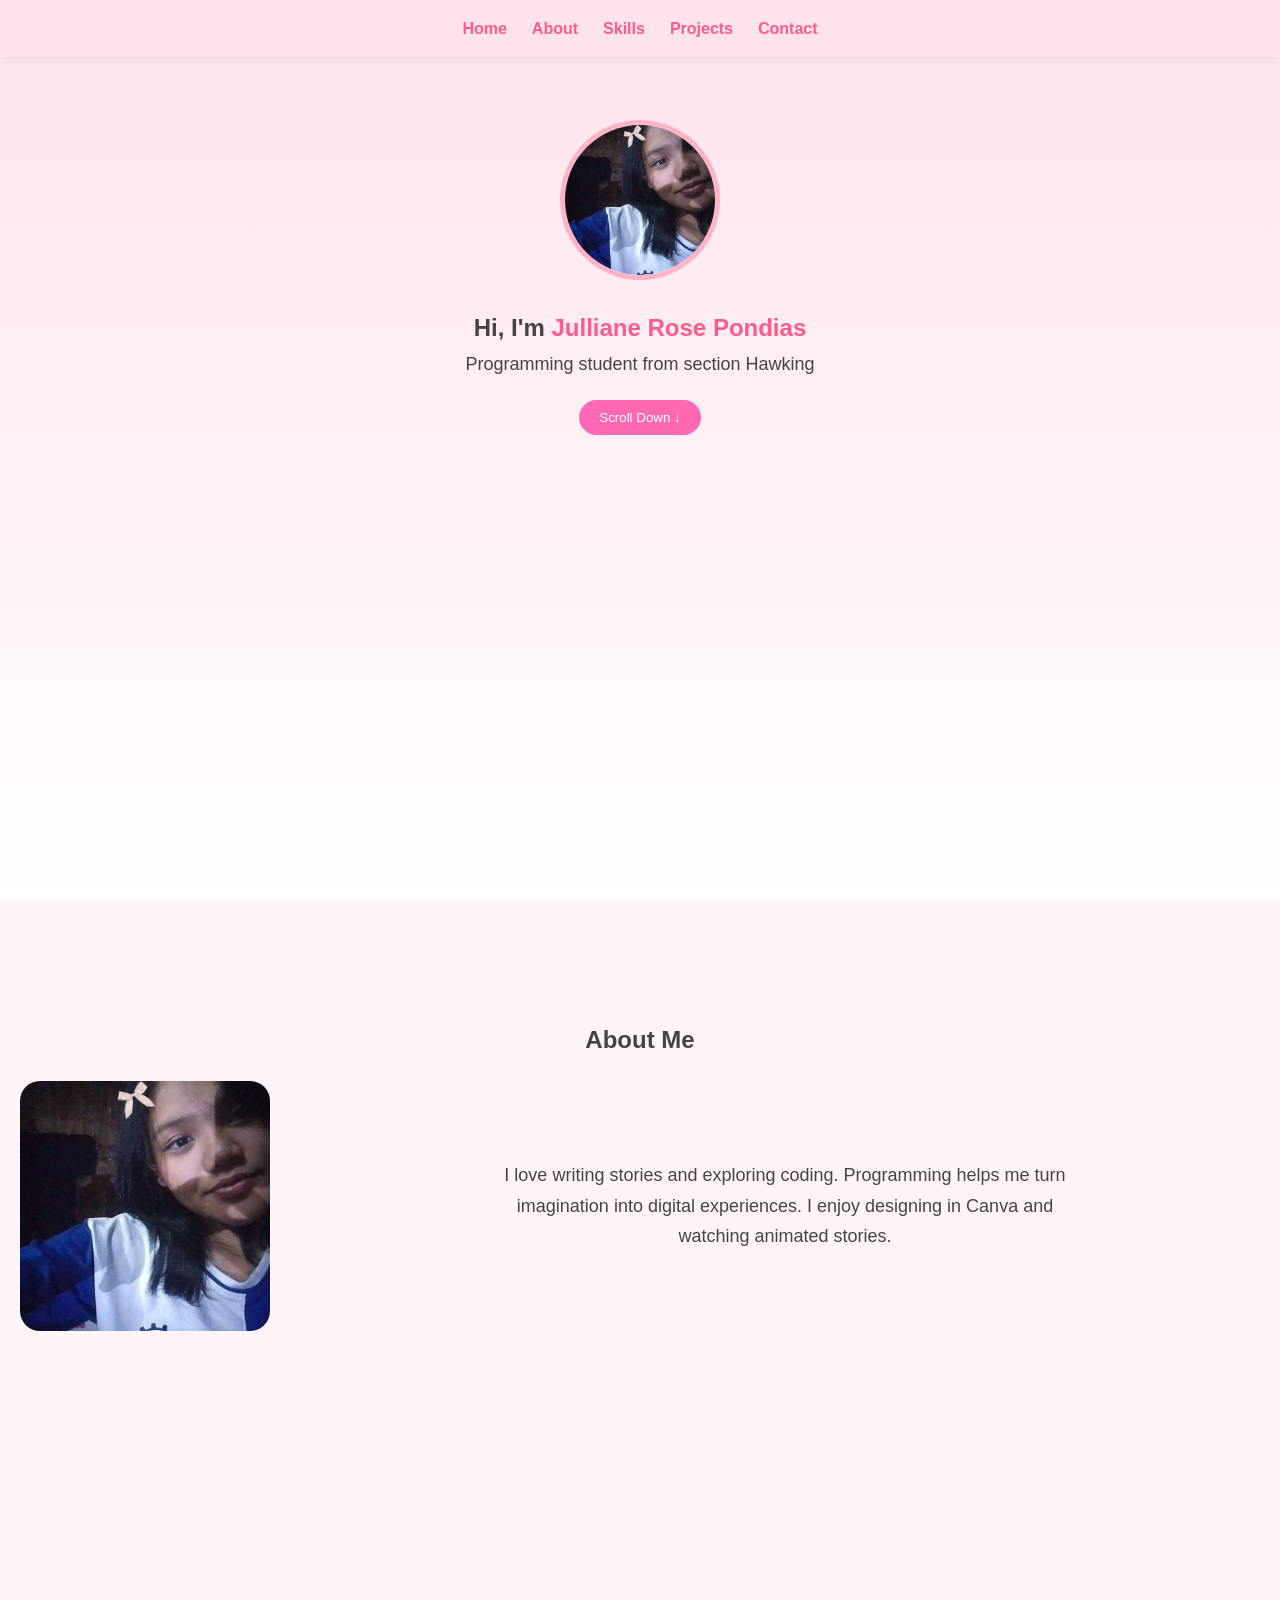
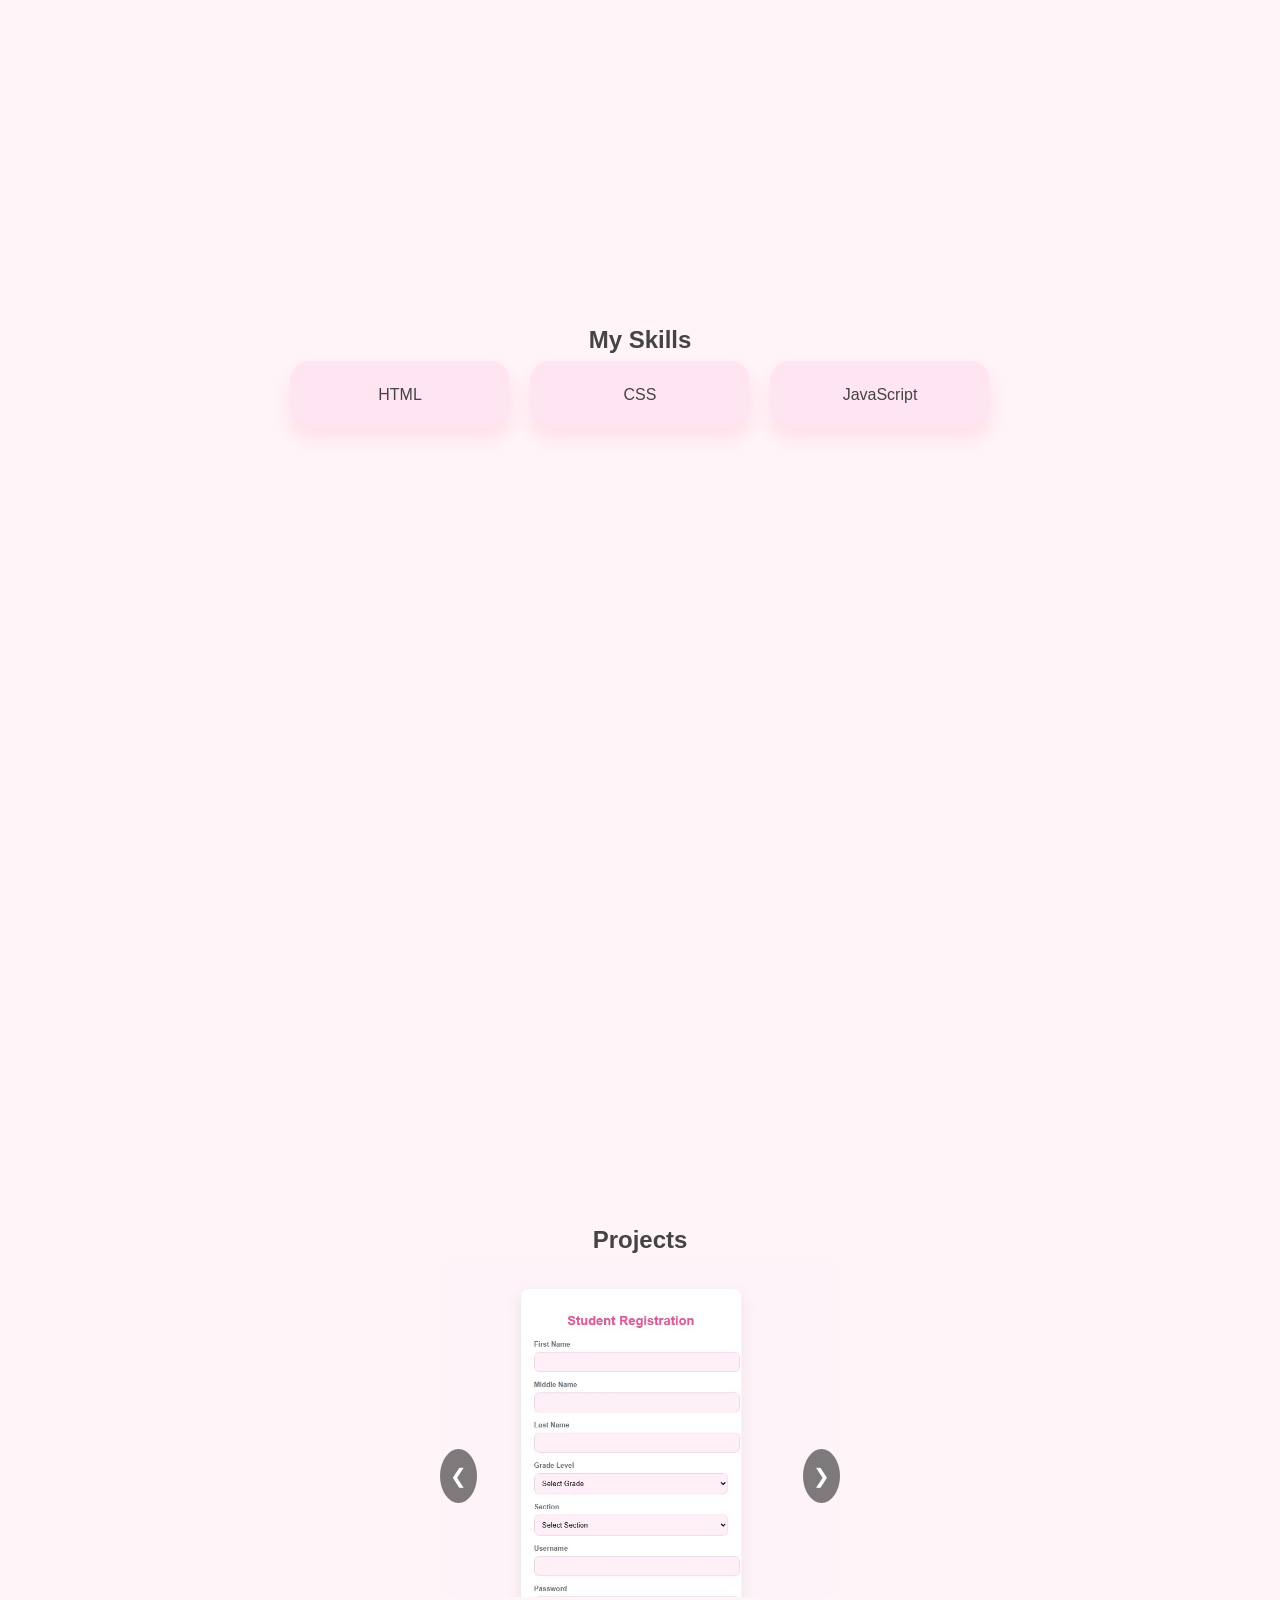
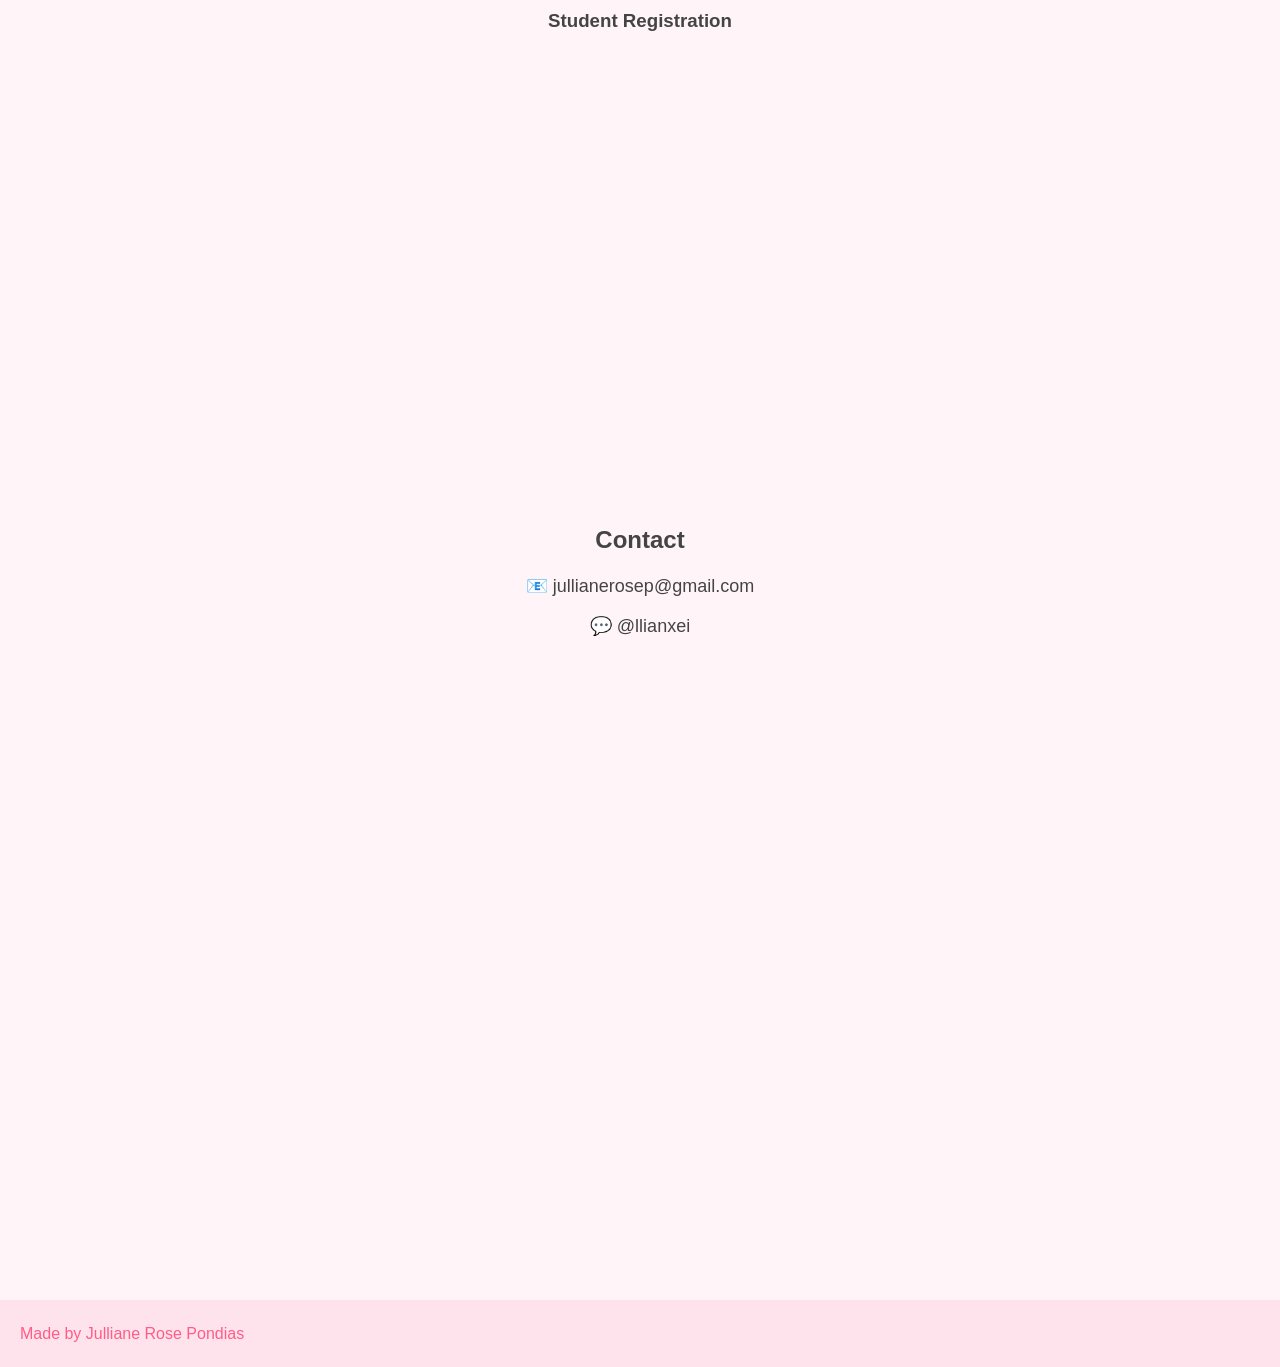
<file: index.html>
<!DOCTYPE html>
<html lang="en">
<head>
<meta charset="UTF-8">
<meta name="viewport" content="width=device-width, initial-scale=1.0">
<title>Personal Portfolio</title>

<link rel="icon" type="image/jpeg" href="me.jpg">
<link rel="stylesheet" href="final.css">
</head>

<body>

<header class="header">
  <nav class="nav">
    <a href="#home">Home</a>
    <a href="#about">About</a>
    <a href="#skills">Skills</a>
    <a href="#projects">Projects</a>
    <a href="#contact">Contact</a>
  </nav>
</header>

<section id="home" class="home">
  <img src="me.jpg" alt="Avatar" class="avatar">
  <h1>Hi, I'm <span>Julliane Rose Pondias</span></h1>
  <p class="subtitle">Programming student from section Hawking</p>
  <button class="cute-btn">Scroll Down ↓</button>
</section>

<section id="about" class="about reveal">
  <h2>About Me</h2>
  <div class="about-container">
    <img src="me.jpg" alt="About Me" class="about-img">
    <p class="about-text">
      I love writing stories and exploring coding. Programming helps me turn
      imagination into digital experiences. I enjoy designing in Canva and
      watching animated stories.
    </p>
  </div>
</section>

<section id="skills" class="reveal">
  <h2>My Skills</h2>
  <div class="skills">
    <div class="skill-card">HTML</div>
    <div class="skill-card">CSS</div>
    <div class="skill-card">JavaScript</div>
  </div>
</section>

<section id="projects" class="reveal">
  <h2>Projects</h2>
  <div class="slideshow-container">
    <div class="slide"><img src="project 1.jpg"><h3>Student Registration</h3></div>
    <div class="slide"><img src="project 2.jpg"><h3>Image</h3></div>
    <div class="slide"><img src="project 3.jpg"><h3>Login Form</h3></div>
    <span class="prev" onclick="changeSlide(-1)">❮</span>
    <span class="next" onclick="changeSlide(1)">❯</span>
  </div>
</section>

<section id="contact" class="contact reveal">
  <h2>Contact</h2>
  <p>📧 jullianerosep@gmail.com</p>
  <p>💬 @llianxei</p>
</section>

<footer class="footer">
  <p>Made by Julliane Rose Pondias</p>
</footer>

<script>
document.querySelector(".cute-btn").onclick=()=> 
  document.querySelector("#about").scrollIntoView({behavior:"smooth"});

let i=0,slides=document.querySelectorAll(".slide");

function show(n){
  slides.forEach(s=>s.style.display="none");
  slides[n].style.display="block";
}

function changeSlide(n){
  i=(i+n+slides.length)%slides.length;
  show(i);
}

if(slides.length){
  show(i);
  setInterval(()=>changeSlide(1),3000);
}

window.addEventListener("scroll",()=>{
  document.querySelectorAll(".reveal").forEach(el=>{
    if(el.getBoundingClientRect().top < window.innerHeight-100)
      el.classList.add("active");
  });
});
</script>

</body>
</html>
</file>
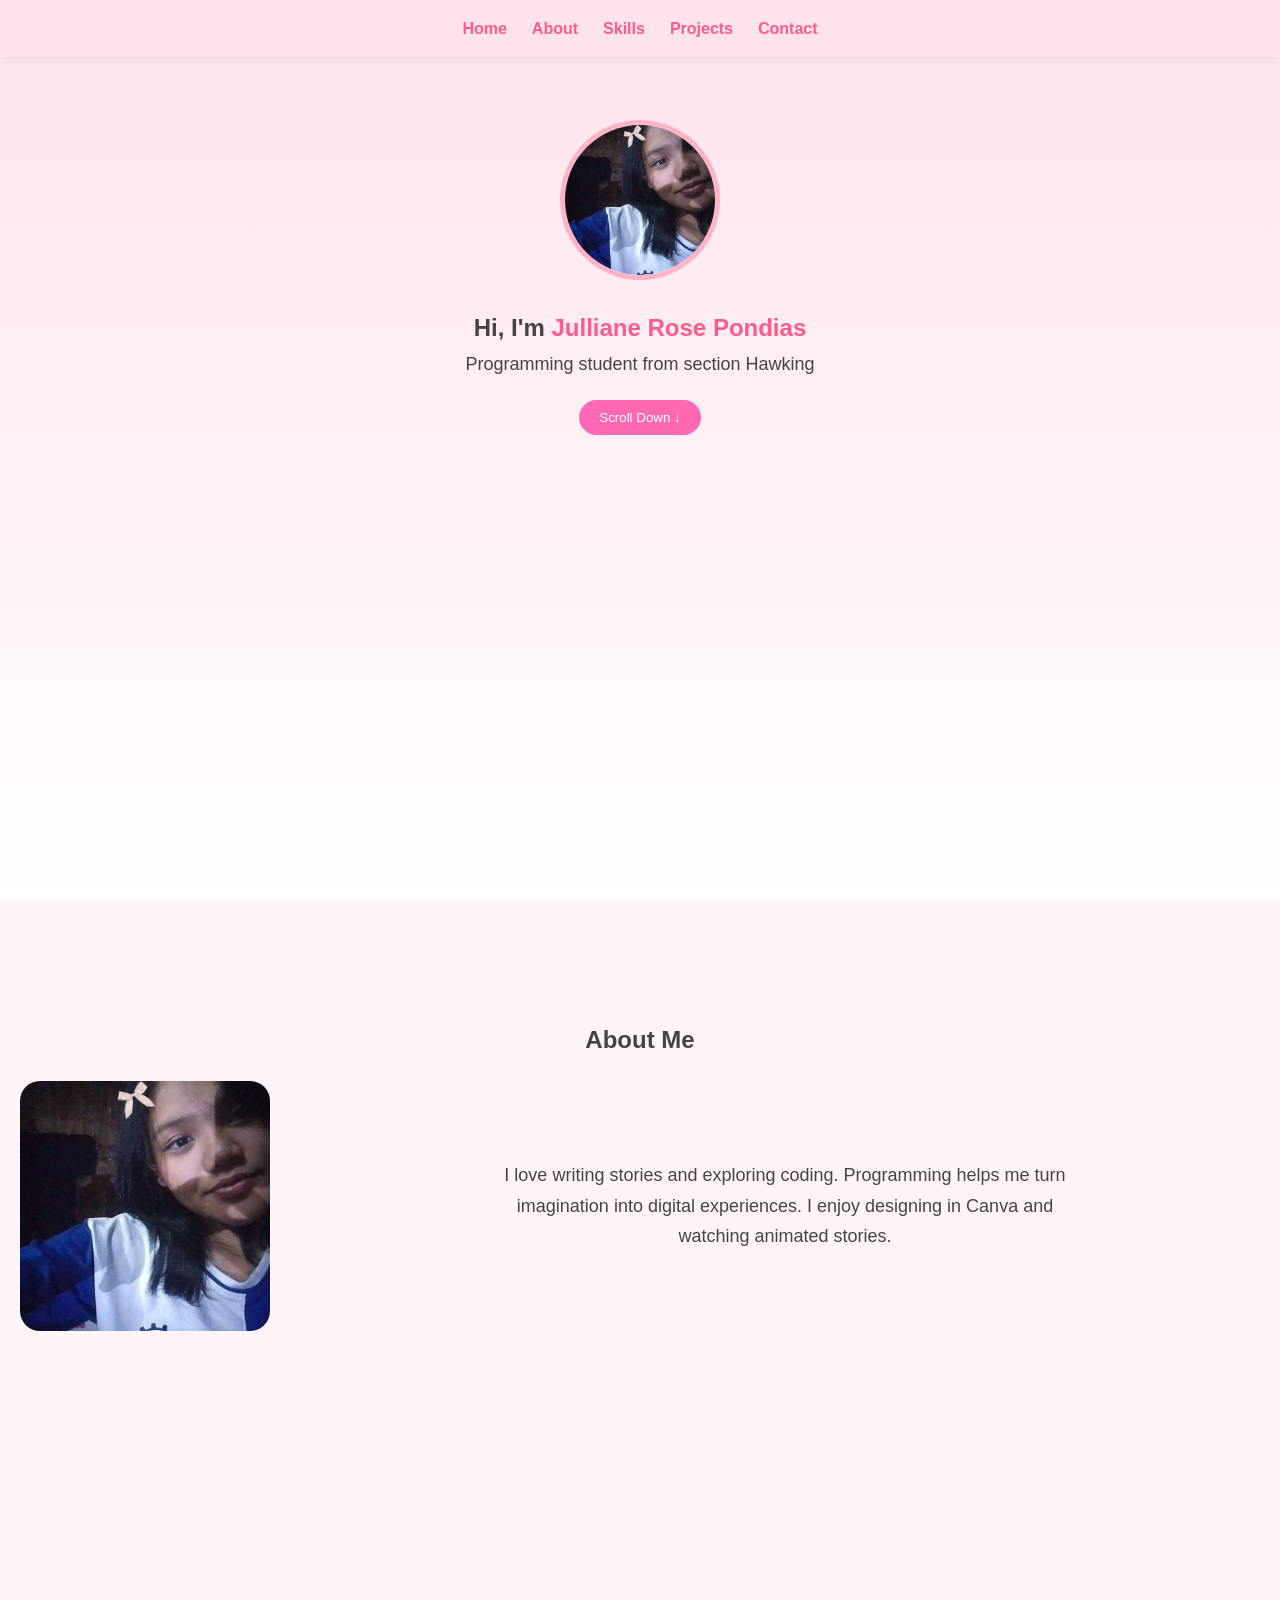
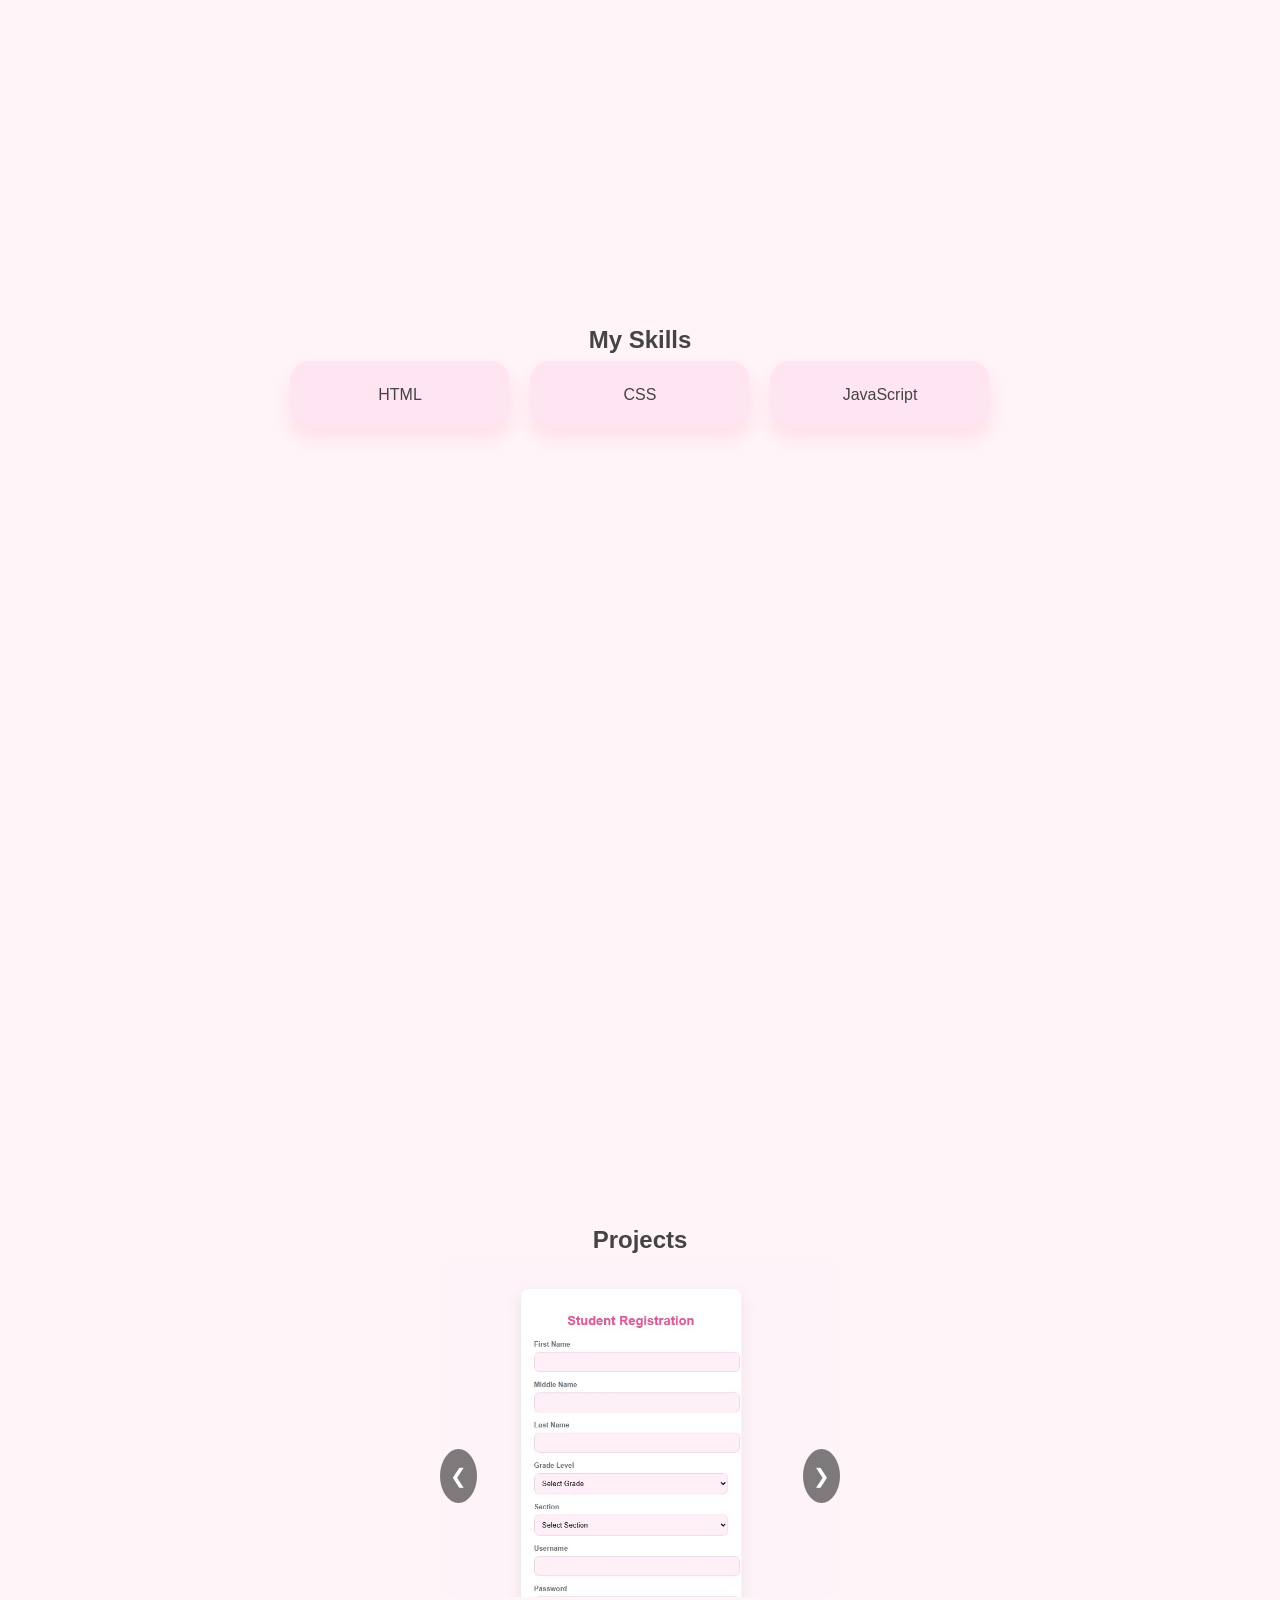
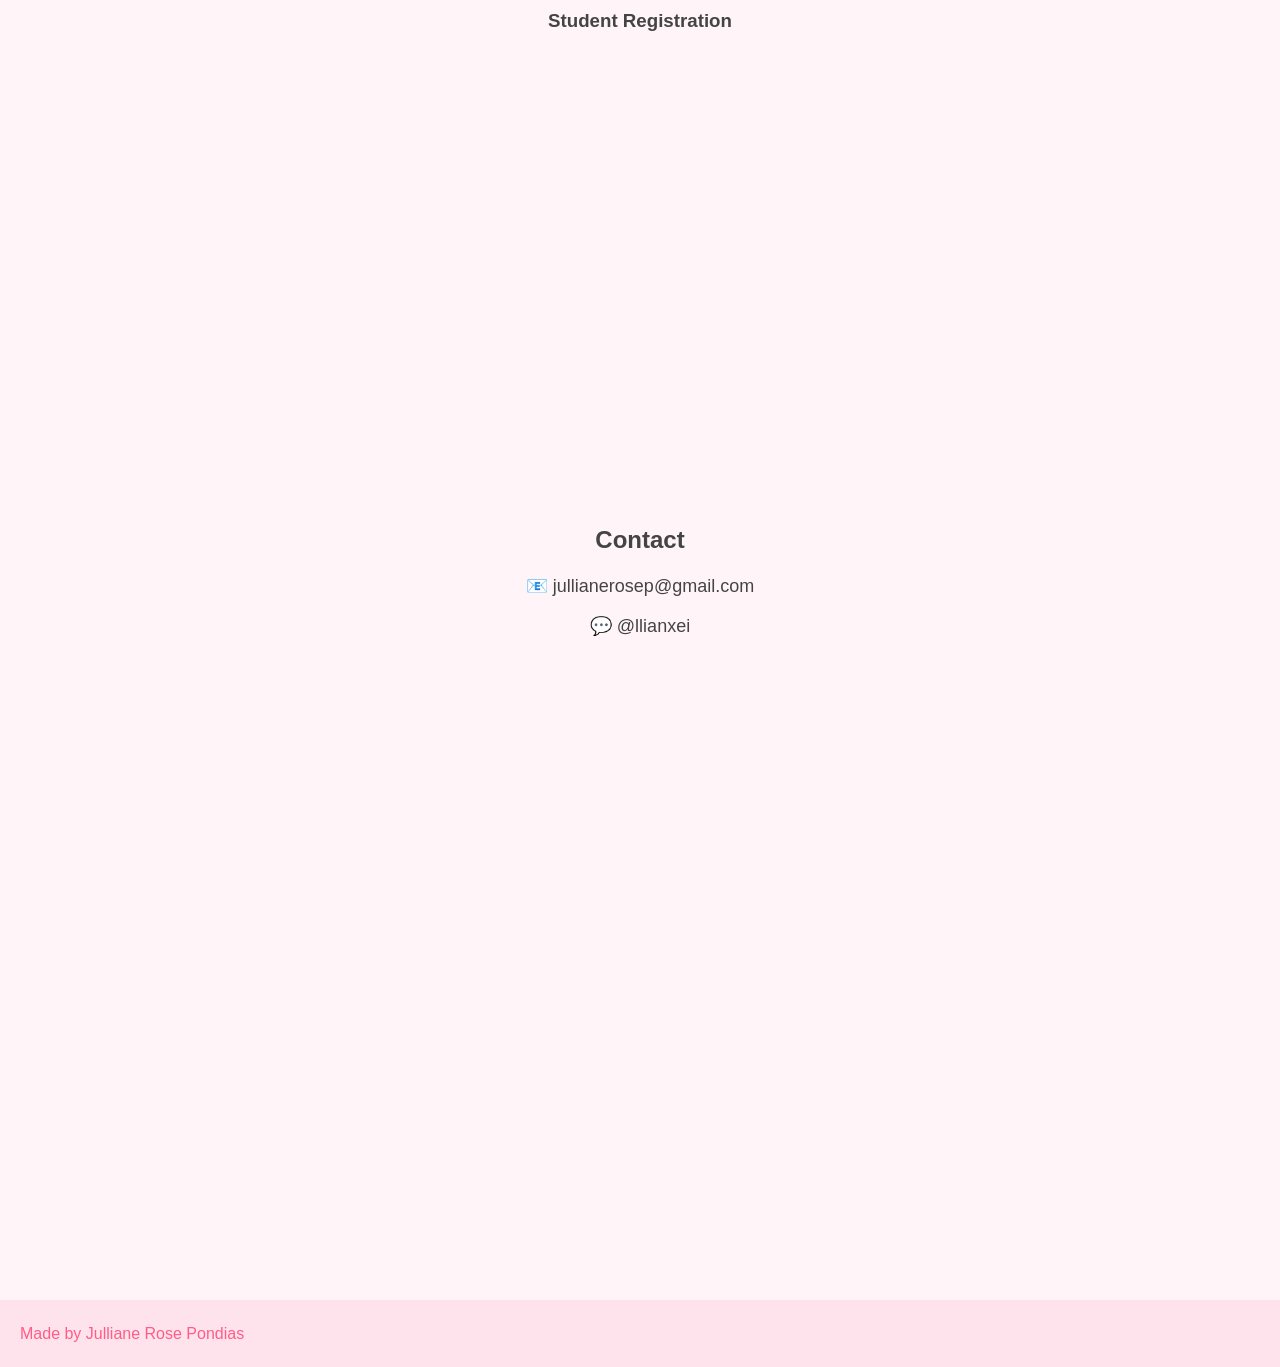
<file: kkkkkk.html>
<!DOCTYPE html>
<html lang="en">
<head>
<meta charset="UTF-8">
<meta name="viewport" content="width=device-width, initial-scale=1.0">
<title>Personal Portfolio</title>

<link rel="icon" type="image/jpeg" href="me.jpg">
<link rel="stylesheet" href="final.css">
</head>

<body>

<header class="header">
  <nav class="nav">
    <a href="#home">Home</a>
    <a href="#about">About</a>
    <a href="#skills">Skills</a>
    <a href="#projects">Projects</a>
    <a href="#contact">Contact</a>
  </nav>
</header>

<section id="home" class="home">
  <img src="me.jpg" alt="Avatar" class="avatar">
  <h1>Hi, I'm <span>Julliane Rose Pondias</span></h1>
  <p class="subtitle">Programming student from section Hawking</p>
  <button class="cute-btn">Scroll Down ↓</button>
</section>

<section id="about" class="about reveal">
  <h2>About Me</h2>
  <div class="about-container">
    <img src="me.jpg" alt="About Me" class="about-img">
    <p class="about-text">
      I love writing stories and exploring coding. Programming helps me turn
      imagination into digital experiences. I enjoy designing in Canva and
      watching animated stories.
    </p>
  </div>
</section>

<section id="skills" class="reveal">
  <h2>My Skills</h2>
  <div class="skills">
    <div class="skill-card">HTML</div>
    <div class="skill-card">CSS</div>
    <div class="skill-card">JavaScript</div>
  </div>
</section>

<section id="projects" class="reveal">
  <h2>Projects</h2>
  <div class="slideshow-container">
    <div class="slide"><img src="project 1.jpg"><h3>Student Registration</h3></div>
    <div class="slide"><img src="project 2.jpg"><h3>Image</h3></div>
    <div class="slide"><img src="project 3.jpg"><h3>Login Form</h3></div>
    <span class="prev" onclick="changeSlide(-1)">❮</span>
    <span class="next" onclick="changeSlide(1)">❯</span>
  </div>
</section>

<section id="contact" class="contact reveal">
  <h2>Contact</h2>
  <p>📧 jullianerosep@gmail.com</p>
  <p>💬 @llianxei</p>
</section>

<footer class="footer">
  <p>Made by Julliane Rose Pondias</p>
</footer>

<script>
document.querySelector(".cute-btn").onclick=()=> 
  document.querySelector("#about").scrollIntoView({behavior:"smooth"});

let i=0,slides=document.querySelectorAll(".slide");

function show(n){
  slides.forEach(s=>s.style.display="none");
  slides[n].style.display="block";
}

function changeSlide(n){
  i=(i+n+slides.length)%slides.length;
  show(i);
}

if(slides.length){
  show(i);
  setInterval(()=>changeSlide(1),3000);
}

window.addEventListener("scroll",()=>{
  document.querySelectorAll(".reveal").forEach(el=>{
    if(el.getBoundingClientRect().top < window.innerHeight-100)
      el.classList.add("active");
  });
});
</script>

</body>
</html>
</file>
<file: final.css>
*{
  margin:0;
  padding:0;
  box-sizing:border-box;
  font-family:"Comic Sans MS","Poppins",sans-serif;
  scroll-behavior:smooth;
}

.particle{
  position:fixed;
  width:6px;
  height:6px;
  background:rgba(255,255,255,0.2);
  border-radius:50%;
  animation:particleFloat linear infinite;
  z-index:-1;
}

@keyframes particleFloat{
  from{transform:translateY(100vh) scale(.5);opacity:0;}
  10%,90%{opacity:.6;}
  to{transform:translateY(-10vh) scale(1);opacity:0;}
}

body{
  font-family:'Segoe UI', Tahoma, Geneva, Verdana, sans-serif;
  background:#fff5f8;
  color:#444;
  line-height:1.7;
}

/* Header */
.header{
  position:fixed;top:0;width:100%;
  background:#ffe3ec;padding:15px;
  box-shadow:0 4px 10px rgba(0,0,0,.05);
  z-index:1000;
}

.nav{display:flex;justify-content:center;gap:25px;}
.nav a{
  text-decoration:none;color:#ff5c8a;
  font-weight:bold;transition:.3s;
}
.nav a:hover{color:#ff69b4;transform:scale(1.1);}

/* Sections */
section{
  min-height:100vh;padding:120px 20px;
  text-align:center;opacity:0;
  transform:translateY(40px);
  animation:fadeIn 1s forwards;
}

.home{background:linear-gradient(180deg,#ffe3ec,#fff);}

.avatar{
  width:160px;border-radius:50%;
  border:5px solid #ffb3c6;
  margin-bottom:20px;
  animation:avatarFloat 3s ease-in-out infinite;
}

@keyframes avatarFloat{
  0%,100%{transform:translateY(0);}
  50%{transform:translateY(-15px);}
}

h1 span{color:#ff5c8a;}
.subtitle{font-size:18px;margin-bottom:20px;}

.cute-btn{
  padding:10px 20px;border:none;
  background:#ff69b4;color:#fff;
  border-radius:25px;cursor:pointer;
  transition:.3s;
}
.cute-btn:hover{background:#ff1493;transform:scale(1.1);}

/* About */
.about-container{
  display:flex;align-items:center;
  justify-content:center;gap:40px;
  flex-wrap:wrap;margin-top:20px;
}
.about-img{
  width:250px;border-radius:20px;
  transition:.4s;
}
.about-img:hover{transform:scale(1.05) rotate(2deg);}
.about-text,.about p{
  max-width:600px;margin:auto;
  font-size:18px;
}

/* Skills */
.skills{
  display:grid;
  grid-template-columns:repeat(auto-fit,minmax(150px,1fr));
  gap:20px;max-width:700px;margin:auto;
}
.skill-card{
  background:#ffe4f2;padding:20px;
  border-radius:20px;
  box-shadow:0 10px 20px rgba(255,92,138,.15);
  transition:.3s;
}
.skill-card:hover{
  transform:translateY(-10px);
  background:#ffb6d9;
}

/* Projects */
.slideshow-container{
  max-width:400px;position:relative;
  margin:auto;text-align:center;
}
.slide{display:none;}
.slide img{
  width:100%;border-radius:15px;
  transition:.4s;
}
.slide img:hover{transform:scale(1.05);}
.prev,.next{
  cursor:pointer;position:absolute;
  top:50%;padding:10px;color:#fff;
  font-size:20px;
  background:rgba(0,0,0,.5);
  border-radius:50%;
}
.prev{left:0;} .next{right:0;}
.fade{animation:fadeEffect 1s;}

.contact p{font-size:18px;margin:10px 0;}

.footer{
  background:#ffe3ec;
  padding:20px;color:#ff5c8a;
}

@keyframes fadeEffect{
  from{opacity:.4;} to{opacity:1;}
}
@keyframes fadeIn{
  to{opacity:1;transform:translateY(0);}
}

/* Reveal */
.reveal{
  opacity:0;
  transform:translateY(50px);
  transition:.8s;
}
.reveal.active{
  opacity:1;
  transform:translateY(0);
}
</file>
